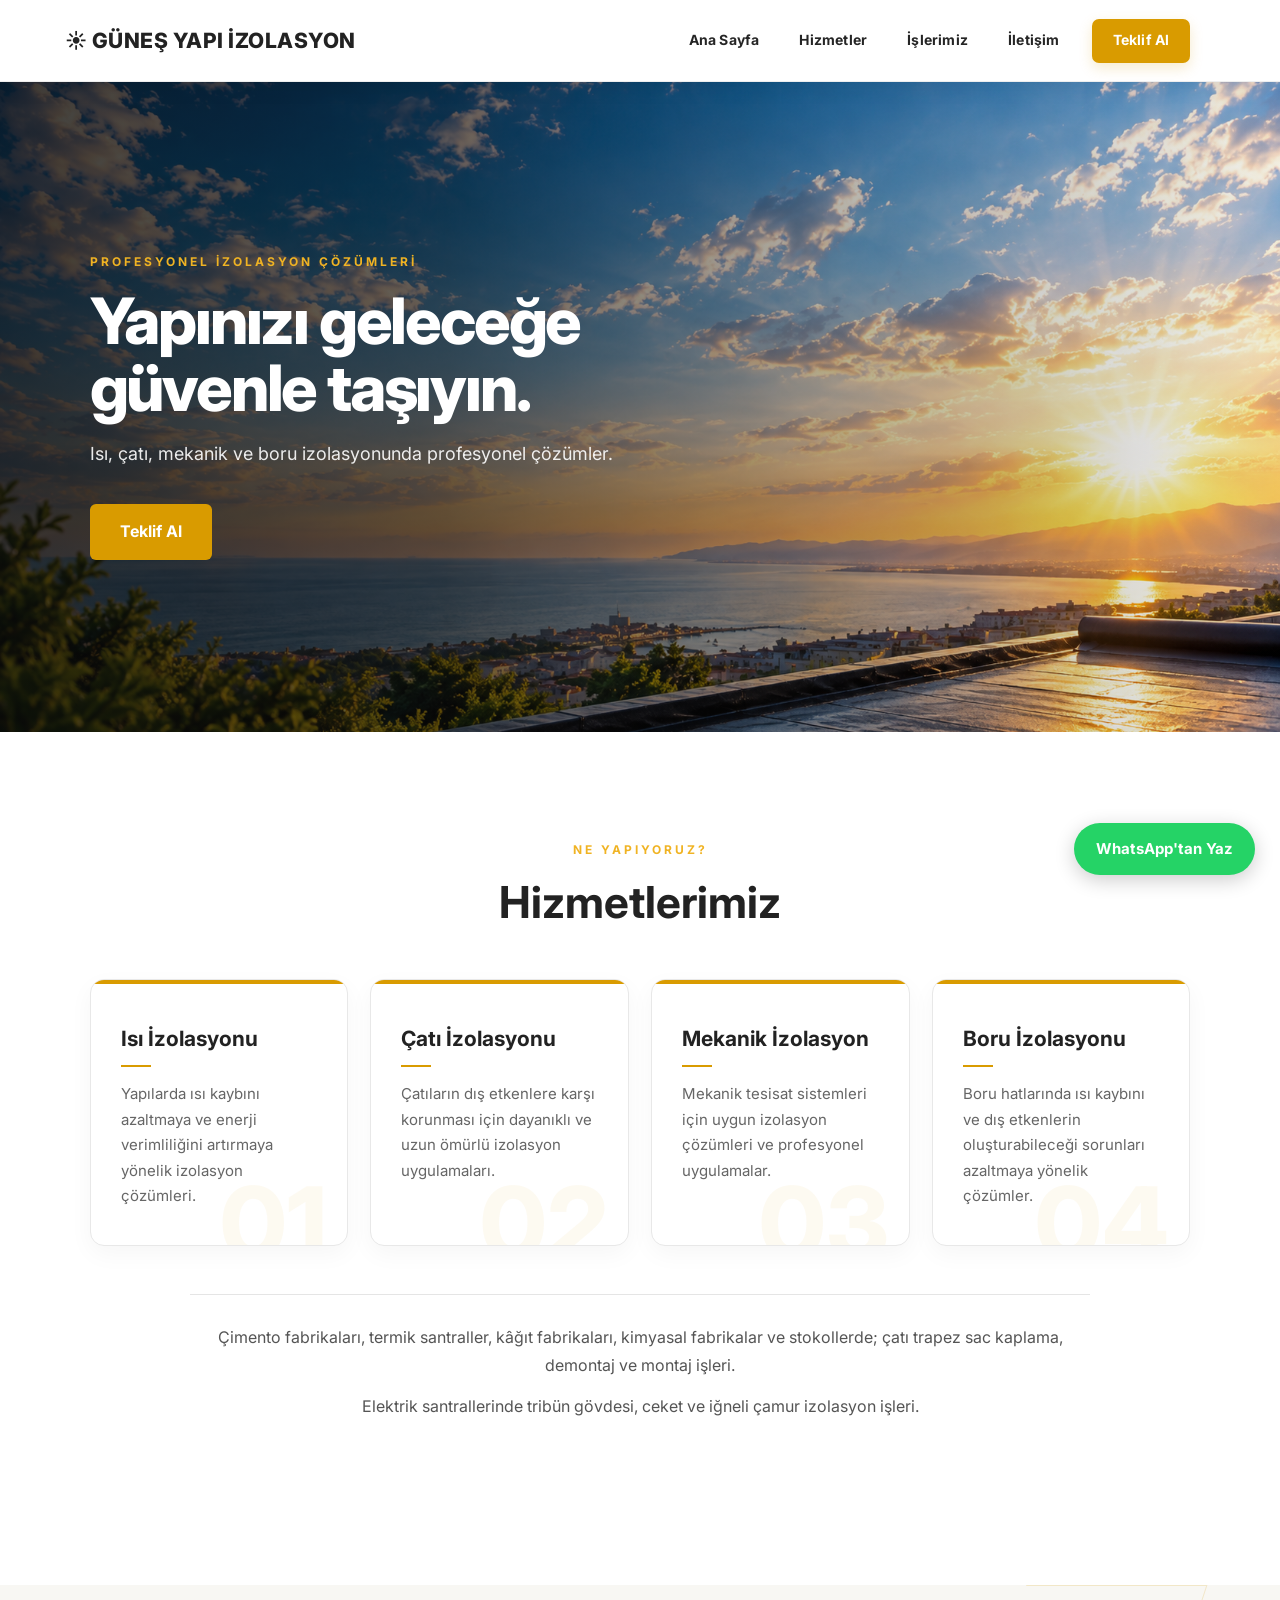
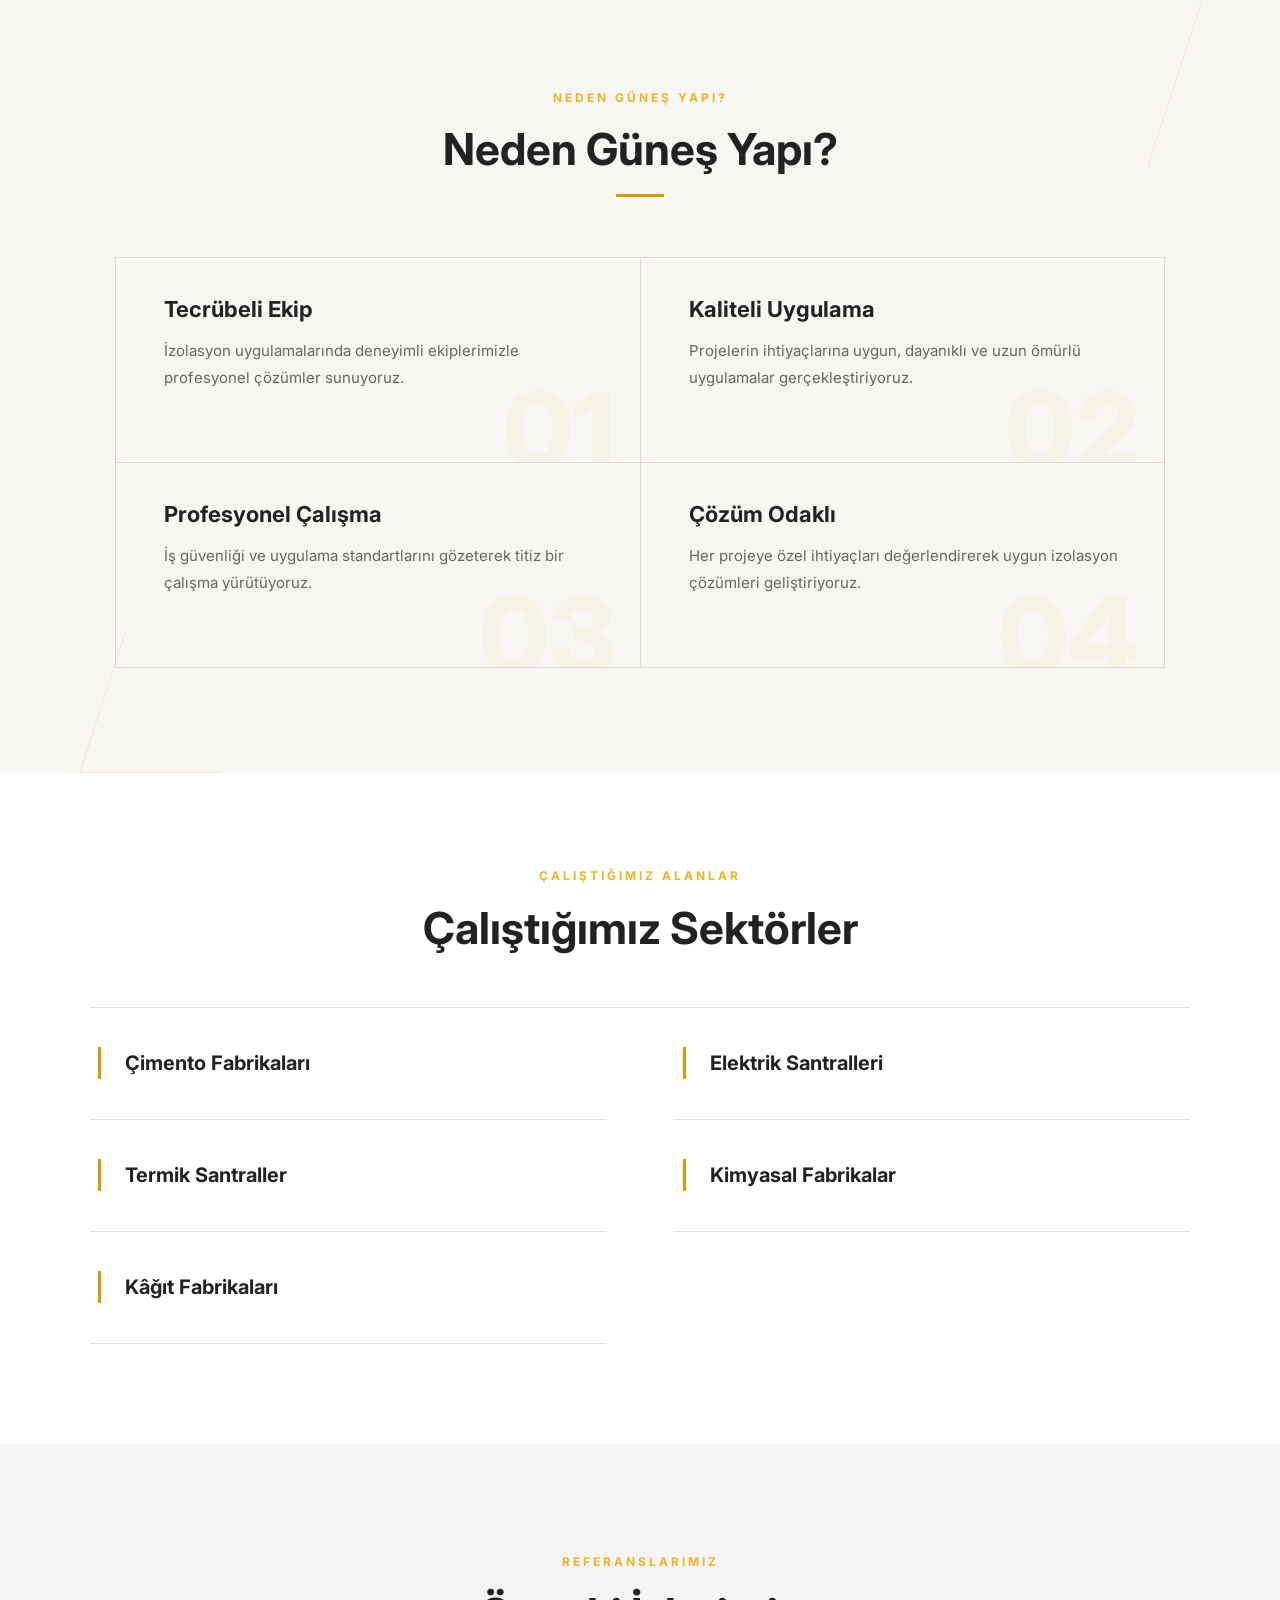
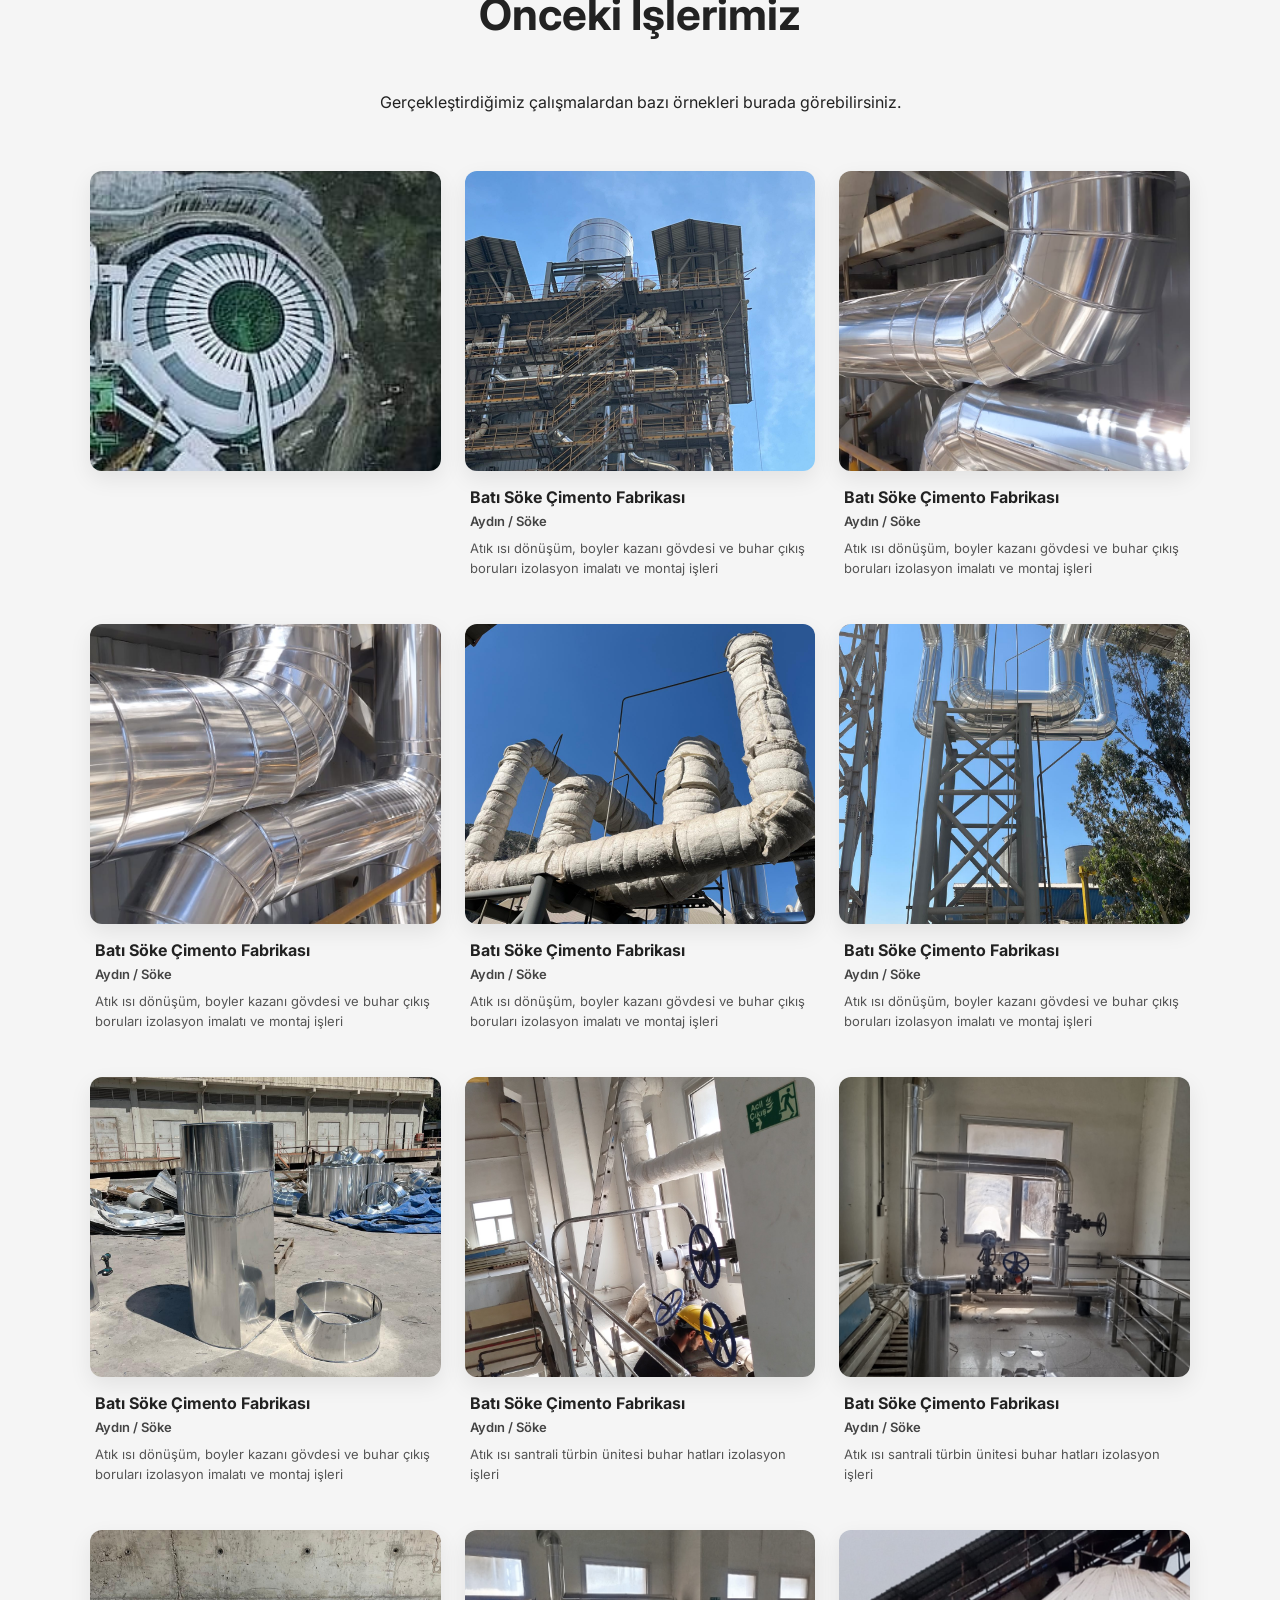
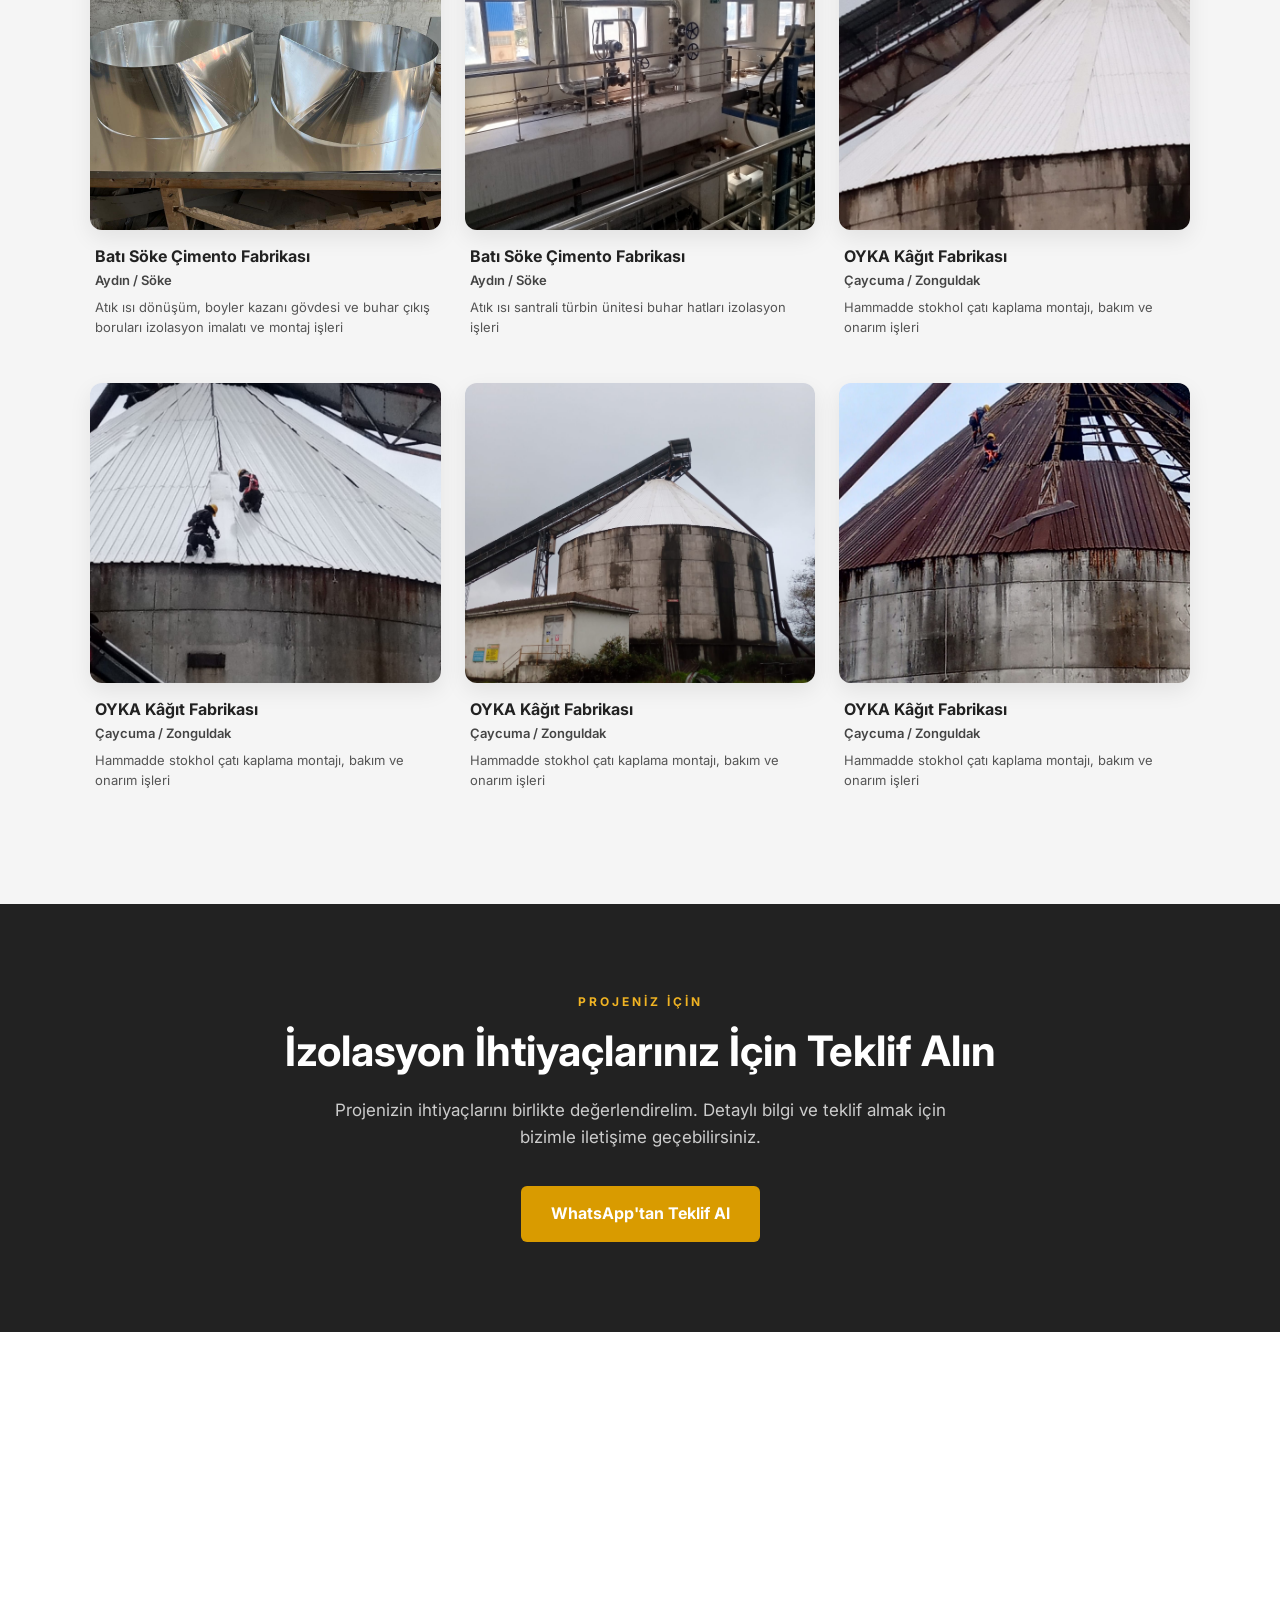
<file: index.html>
<!DOCTYPE html>

<html lang="tr">

<head>
    <meta charset="UTF-8">
    <meta name="viewport" content="width=device-width, initial-scale=1.0">

    <title>Güneş Yapı İzolasyon</title>

    <meta name="description"
        content="Güneş Yapı İzolasyon - İstanbul Esenyurt'ta ısı, çatı, mekanik ve boru izolasyonu hizmetleri.">

    <link rel="stylesheet" href="style.css">

    <script type="application/ld+json">
    {
        "@context": "https://schema.org",
        "@type": "LocalBusiness",
        "name": "Güneş Yapı İzolasyon",
        "url": "https://komutanlogar0.github.io/GunesIzolasyon/",
        "telephone": "+905539302087",
        "address": {
            "@type": "PostalAddress",
            "streetAddress": "Üçevler Mahallesi, 893. Sokak No: 29, Kat: 4, Daire: 6",
            "addressLocality": "Esenyurt",
            "addressRegion": "İstanbul",
            "addressCountry": "TR"
        },
        "openingHours": "Mo-Fr 08:00-17:00",
        "description": "Güneş Yapı İzolasyon; ısı, çatı, mekanik ve boru izolasyonu hizmetleri sunmaktadır."
    }
    </script>

</head>

<body>

<header>

    <div class="logo">
        ☀ GÜNEŞ YAPI İZOLASYON
    </div>

    <nav>
        <a href="#anasayfa">Ana Sayfa</a>
        <a href="#hizmetler">Hizmetler</a>
        <a href="#islerimiz">İşlerimiz</a>
        <a href="#iletisim">İletişim</a>

        <a href="#iletisim" class="nav-teklif">
            Teklif Al
        </a>
    </nav>

</header>


<main>

    <!-- ANA SAYFA -->

    <section id="anasayfa" class="hero">

        <div class="hero-content">

            <p class="ust-yazi">
                PROFESYONEL İZOLASYON ÇÖZÜMLERİ
            </p>

            <h1>
                Yapınızı geleceğe<br>
                güvenle taşıyın.
            </h1>

            <p class="aciklama">
                Isı, çatı, mekanik ve boru izolasyonunda
                profesyonel çözümler.
            </p>

            <a href="#iletisim" class="buton">
                Teklif Al
            </a>

        </div>

    </section>


    <!-- HİZMETLER -->

    <section id="hizmetler" class="hizmetler">

        <p class="ust-yazi">
            NE YAPIYORUZ?
        </p>

        <h2>
            Hizmetlerimiz
        </h2>

        <div class="hizmet-kartlari">

            <div class="kart">

                <h3>
                    Isı İzolasyonu
                </h3>

                <p>
                    Yapılarda ısı kaybını azaltmaya ve
                    enerji verimliliğini artırmaya yönelik
                    izolasyon çözümleri.
                </p>

            </div>


            <div class="kart">

                <h3>
                    Çatı İzolasyonu
                </h3>

                <p>
                    Çatıların dış etkenlere karşı korunması
                    için dayanıklı ve uzun ömürlü
                    izolasyon uygulamaları.
                </p>

            </div>


            <div class="kart">

                <h3>
                    Mekanik İzolasyon
                </h3>

                <p>
                    Mekanik tesisat sistemleri için
                    uygun izolasyon çözümleri ve
                    profesyonel uygulamalar.
                </p>

            </div>


            <div class="kart">

                <h3>
                    Boru İzolasyonu
                </h3>

                <p>
                    Boru hatlarında ısı kaybını ve
                    dış etkenlerin oluşturabileceği
                    sorunları azaltmaya yönelik çözümler.
                </p>

            </div>

        </div>

        <div class="hizmet-aciklama">

            <p>
                Çimento fabrikaları, termik santraller, kâğıt fabrikaları,
                kimyasal fabrikalar ve stokollerde; çatı trapez sac kaplama,
                demontaj ve montaj işleri.
            </p>

            <p>
                Elektrik santrallerinde tribün gövdesi, ceket ve
                iğneli çamur izolasyon işleri.
            </p>

        </div>

    </section>


    <!-- NEDEN GÜNEŞ YAPI -->

    <section class="neden-biz">

        <p class="ust-yazi">
            NEDEN GÜNEŞ YAPI?
        </p>

        <h2>
            Neden Güneş Yapı?
        </h2>

        <div class="neden-kartlari">

            <div class="neden-kart">

                <h3>
                    Tecrübeli Ekip
                </h3>

                <p>
                    İzolasyon uygulamalarında deneyimli
                    ekiplerimizle profesyonel çözümler sunuyoruz.
                </p>

            </div>


            <div class="neden-kart">

                <h3>
                    Kaliteli Uygulama
                </h3>

                <p>
                    Projelerin ihtiyaçlarına uygun,
                    dayanıklı ve uzun ömürlü uygulamalar gerçekleştiriyoruz.
                </p>

            </div>


            <div class="neden-kart">

                <h3>
                    Profesyonel Çalışma
                </h3>

                <p>
                    İş güvenliği ve uygulama standartlarını
                    gözeterek titiz bir çalışma yürütüyoruz.
                </p>

            </div>


            <div class="neden-kart">

                <h3>
                    Çözüm Odaklı
                </h3>

                <p>
                    Her projeye özel ihtiyaçları değerlendirerek
                    uygun izolasyon çözümleri geliştiriyoruz.
                </p>

            </div>

        </div>

    </section>


    <!-- ÇALIŞTIĞIMIZ ALANLAR -->

    <section class="alanlar">

        <p class="ust-yazi">
            ÇALIŞTIĞIMIZ ALANLAR
        </p>

        <h2>
            Çalıştığımız Sektörler
        </h2>

        <div class="alan-listesi">

            <div class="alan">
                <h3>Çimento Fabrikaları</h3>
            </div>

            <div class="alan">
                <h3>Elektrik Santralleri</h3>
            </div>

            <div class="alan">
                <h3>Termik Santraller</h3>
            </div>

            <div class="alan">
                <h3>Kimyasal Fabrikalar</h3>
            </div>

            <div class="alan">
                <h3>Kâğıt Fabrikaları</h3>
            </div>

        </div>

    </section>


    <!-- İŞLERİMİZ -->

    <section id="islerimiz" class="islerimiz">

        <p class="ust-yazi">
            REFERANSLARIMIZ
        </p>

        <h2>
            Önceki İşlerimiz
        </h2>

        <p>
            Gerçekleştirdiğimiz çalışmalardan
            bazı örnekleri burada görebilirsiniz.
        </p>


        <div class="galeri">

            <!-- Foto 1 -->

            <div class="proje">

                <img src="images/foto1.jpeg"
                     alt="Güneş Yapı İzolasyon uygulaması">

            </div>


            <!-- Foto 2 -->

            <div class="proje">

                <img src="images/foto2.jpeg"
                     alt="Batı Söke Çimento Fabrikası">

                <div class="proje-bilgi">

                    <strong>
                        Batı Söke Çimento Fabrikası
                    </strong>

                    <span>
                        Aydın / Söke
                    </span>

                    <p>
                        Atık ısı dönüşüm, boyler kazanı gövdesi ve
                        buhar çıkış boruları izolasyon imalatı ve
                        montaj işleri
                    </p>

                </div>

            </div>


            <!-- Foto 3 -->

            <div class="proje">

                <img src="images/foto3.jpeg"
                     alt="Batı Söke Çimento Fabrikası">

                <div class="proje-bilgi">

                    <strong>
                        Batı Söke Çimento Fabrikası
                    </strong>

                    <span>
                        Aydın / Söke
                    </span>

                    <p>
                        Atık ısı dönüşüm, boyler kazanı gövdesi ve
                        buhar çıkış boruları izolasyon imalatı ve
                        montaj işleri
                    </p>

                </div>

            </div>


            <!-- Foto 4 -->

            <div class="proje">

                <img src="images/foto4.jpeg"
                     alt="Batı Söke Çimento Fabrikası">

                <div class="proje-bilgi">

                    <strong>
                        Batı Söke Çimento Fabrikası
                    </strong>

                    <span>
                        Aydın / Söke
                    </span>

                    <p>
                        Atık ısı dönüşüm, boyler kazanı gövdesi ve
                        buhar çıkış boruları izolasyon imalatı ve
                        montaj işleri
                    </p>

                </div>

            </div>


            <!-- Foto 5 -->

            <div class="proje">

                <img src="images/foto5.jpeg"
                     alt="Batı Söke Çimento Fabrikası">

                <div class="proje-bilgi">

                    <strong>
                        Batı Söke Çimento Fabrikası
                    </strong>

                    <span>
                        Aydın / Söke
                    </span>

                    <p>
                        Atık ısı dönüşüm, boyler kazanı gövdesi ve
                        buhar çıkış boruları izolasyon imalatı ve
                        montaj işleri
                    </p>

                </div>

            </div>


            <!-- Foto 6 -->

            <div class="proje">

                <img src="images/foto6.jpeg"
                     alt="Batı Söke Çimento Fabrikası">

                <div class="proje-bilgi">

                    <strong>
                        Batı Söke Çimento Fabrikası
                    </strong>

                    <span>
                        Aydın / Söke
                    </span>

                    <p>
                        Atık ısı dönüşüm, boyler kazanı gövdesi ve
                        buhar çıkış boruları izolasyon imalatı ve
                        montaj işleri
                    </p>

                </div>

            </div>


            <!-- Foto 7 -->

            <div class="proje">

                <img src="images/foto7.jpeg"
                     alt="Batı Söke Çimento Fabrikası">

                <div class="proje-bilgi">

                    <strong>
                        Batı Söke Çimento Fabrikası
                    </strong>

                    <span>
                        Aydın / Söke
                    </span>

                    <p>
                        Atık ısı dönüşüm, boyler kazanı gövdesi ve
                        buhar çıkış boruları izolasyon imalatı ve
                        montaj işleri
                    </p>

                </div>

            </div>


            <!-- Foto 8 -->

            <div class="proje">

                <img src="images/foto8.jpeg"
                     alt="Batı Söke Çimento Fabrikası">

                <div class="proje-bilgi">

                    <strong>
                        Batı Söke Çimento Fabrikası
                    </strong>

                    <span>
                        Aydın / Söke
                    </span>

                    <p>
                        Atık ısı santrali türbin ünitesi buhar
                        hatları izolasyon işleri
                    </p>

                </div>

            </div>


            <!-- Foto 9 -->

            <div class="proje">

                <img src="images/foto9.jpeg"
                     alt="Batı Söke Çimento Fabrikası">

                <div class="proje-bilgi">

                    <strong>
                        Batı Söke Çimento Fabrikası
                    </strong>

                    <span>
                        Aydın / Söke
                    </span>

                    <p>
                        Atık ısı santrali türbin ünitesi buhar
                        hatları izolasyon işleri
                    </p>

                </div>

            </div>


            <!-- Foto 10 -->

            <div class="proje">

                <img src="images/foto10.jpeg"
                     alt="Batı Söke Çimento Fabrikası">

                <div class="proje-bilgi">

                    <strong>
                        Batı Söke Çimento Fabrikası
                    </strong>

                    <span>
                        Aydın / Söke
                    </span>

                    <p>
                        Atık ısı dönüşüm, boyler kazanı gövdesi ve
                        buhar çıkış boruları izolasyon imalatı ve
                        montaj işleri
                    </p>

                </div>

            </div>


            <!-- Foto 11 -->

            <div class="proje">

                <img src="images/foto11.jpeg"
                     alt="Batı Söke Çimento Fabrikası">

                <div class="proje-bilgi">

                    <strong>
                        Batı Söke Çimento Fabrikası
                    </strong>

                    <span>
                        Aydın / Söke
                    </span>

                    <p>
                        Atık ısı santrali türbin ünitesi buhar
                        hatları izolasyon işleri
                    </p>

                </div>

            </div>


            <!-- Foto 12 -->

            <div class="proje">

                <img src="images/foto12.jpeg"
                     alt="OYKA Kâğıt Fabrikası">

                <div class="proje-bilgi">

                    <strong>
                        OYKA Kâğıt Fabrikası
                    </strong>

                    <span>
                        Çaycuma / Zonguldak
                    </span>

                    <p>
                        Hammadde stokhol çatı kaplama montajı,
                        bakım ve onarım işleri
                    </p>

                </div>

            </div>


            <!-- Foto 13 -->

            <div class="proje">

                <img src="images/foto13.jpeg"
                     alt="OYKA Kâğıt Fabrikası">

                <div class="proje-bilgi">

                    <strong>
                        OYKA Kâğıt Fabrikası
                    </strong>

                    <span>
                        Çaycuma / Zonguldak
                    </span>

                    <p>
                        Hammadde stokhol çatı kaplama montajı,
                        bakım ve onarım işleri
                    </p>

                </div>

            </div>


            <!-- Foto 14 -->

            <div class="proje">

                <img src="images/foto14.jpeg"
                     alt="OYKA Kâğıt Fabrikası">

                <div class="proje-bilgi">

                    <strong>
                        OYKA Kâğıt Fabrikası
                    </strong>

                    <span>
                        Çaycuma / Zonguldak
                    </span>

                    <p>
                        Hammadde stokhol çatı kaplama montajı,
                        bakım ve onarım işleri
                    </p>

                </div>

            </div>


            <!-- Foto 15 -->

            <div class="proje">

                <img src="images/foto15.jpeg"
                     alt="OYKA Kâğıt Fabrikası">

                <div class="proje-bilgi">

                    <strong>
                        OYKA Kâğıt Fabrikası
                    </strong>

                    <span>
                        Çaycuma / Zonguldak
                    </span>

                    <p>
                        Hammadde stokhol çatı kaplama montajı,
                        bakım ve onarım işleri
                    </p>

                </div>

            </div>

        </div>

    </section>


    <!-- TEKLİF -->

    <section class="teklif">

        <p class="ust-yazi">
            PROJENİZ İÇİN
        </p>

        <h2>
            İzolasyon İhtiyaçlarınız İçin Teklif Alın
        </h2>

        <p>
            Projenizin ihtiyaçlarını birlikte değerlendirelim.
            Detaylı bilgi ve teklif almak için bizimle iletişime geçebilirsiniz.
        </p>

        <a href="https://wa.me/905539302087"
           target="_blank"
           class="buton">
            WhatsApp'tan Teklif Al
        </a>

    </section>


    <!-- İLETİŞİM -->

    <section id="iletisim" class="iletisim">

        <p class="ust-yazi">
            BİZE ULAŞIN
        </p>

        <h2>
            İletişim
        </h2>

        <p>
            İzolasyon hizmetleri hakkında bilgi almak
            veya teklif talep etmek için bizimle
            iletişime geçebilirsiniz.
        </p>

        <div class="iletisim-bilgileri">

            <p>

                <strong>📍 Adres</strong><br>

                Üçevler Mahallesi, 893. Sokak No: 29,
                Kat: 4, Daire: 6<br>

                Esenyurt / İstanbul

            </p>


            <p>

                <strong>📞 Telefon</strong><br>

                <a href="tel:+905539302087">
                    0553 930 20 87
                </a>

            </p>


            <p>

                <strong>💬 WhatsApp</strong><br>

                <a href="https://wa.me/905539302087"
                   target="_blank">

                    WhatsApp'tan iletişime geç

                </a>

            </p>


            <p>

                <strong>🕐 Çalışma Saatleri</strong><br>

                08:00 – 17:00

            </p>

        </div>


        <a href="https://wa.me/905539302087"
           target="_blank"
           class="buton">

            WhatsApp'tan Teklif Al

        </a>

    </section>

</main>


<!-- FOTOĞRAF MODALI -->

<div id="foto-modal" class="foto-modal">

    <span class="foto-kapat">&times;</span>

    <img id="buyuk-foto" alt="Büyük fotoğraf">

</div>


<!-- FOTOĞRAF MODAL JAVASCRIPT -->

<script>

    const galeriResimleri = document.querySelectorAll(".galeri img");
    const fotoModal = document.getElementById("foto-modal");
    const buyukFoto = document.getElementById("buyuk-foto");
    const fotoKapat = document.querySelector(".foto-kapat");


    galeriResimleri.forEach(function(resim) {

        resim.onclick = function() {

            buyukFoto.src = resim.src;

            fotoModal.style.display = "flex";

        };

    });


    fotoKapat.onclick = function() {

        fotoModal.style.display = "none";

    };


    fotoModal.onclick = function(e) {

        if (e.target === fotoModal) {

            fotoModal.style.display = "none";

        }

    };

</script>


<!-- SAYFA ANİMASYONLARI -->

<script>

    const animasyonElementleri = document.querySelectorAll(
        ".hizmetler, .neden-biz, .alanlar, .teklif, .iletisim"
    );


    const gozlemci = new IntersectionObserver(function(girisler) {

        girisler.forEach(function(giris) {

            if (giris.isIntersecting) {

                giris.target.classList.add("gorunur");

            }

        });

    }, {

        threshold: 0.15

    });


    animasyonElementleri.forEach(function(element) {

        element.classList.add("animasyon");

        gozlemci.observe(element);

    });

</script>


<!-- SABİT WHATSAPP BUTONU -->

<a href="https://wa.me/905539302087"
   target="_blank"
   class="whatsapp-sabit">

    WhatsApp'tan Yaz

</a>


</body>

</html>
</file>
<file: style.css>
@import url('https://fonts.googleapis.com/css2?family=Inter:wght@400;500;600;700;800&display=swap');

* {
    margin: 0;
    padding: 0;
    box-sizing: border-box;
}

html {
    scroll-behavior: smooth;
}

body {
    font-family: 'Inter', Arial, sans-serif;
    color: #222;
    background: #ffffff;
    line-height: 1.6;
}


/* =========================
   HEADER / NAVBAR
========================= */

header {
    height: 82px;
    position: sticky;
    top: 0;
    z-index: 1000;
    padding: 0 7%;
    display: flex;
    align-items: center;
    justify-content: space-between;
    background: rgba(255, 255, 255, 0.98);
    border-bottom: 1px solid #eeeeee;
    box-shadow: 0 5px 22px rgba(0, 0, 0, 0.055);
}

.logo {
    font-size: 21px;
    font-weight: 800;
    letter-spacing: 0.5px;
    margin-left: -25px;
}

.logo img {
    width: 150px;
    height: auto;
    display: block;
}

nav {
    display: flex;
    align-items: center;
    gap: 8px;
    height: 100%;
}

nav a {
    position: relative;
    display: flex;
    align-items: center;
    height: 100%;
    padding: 0 16px;
    text-decoration: none;
    color: #252525;
    font-size: 14px;
    font-weight: 700;
    letter-spacing: 0.2px;
    transition:
        color 0.3s ease,
        background 0.3s ease;
}

nav a::before {
    content: "";
    position: absolute;
    left: 50%;
    bottom: 0;
    width: 0;
    height: 3px;
    background: #d99b00;
    transform: translateX(-50%);
    transition: width 0.3s ease;
}

nav a::after {
    content: "";
    position: absolute;
    left: 50%;
    top: 50%;
    width: 0;
    height: 0;
    background: rgba(217, 155, 0, 0.06);
    border-radius: 8px;
    transform: translate(-50%, -50%);
    transition:
        width 0.3s ease,
        height 0.3s ease;
    z-index: -1;
}

nav a:hover {
    color: #b47e00;
}

nav a:hover::before {
    width: 70%;
}

nav a:hover::after {
    width: 100%;
    height: 46px;
}


/* TEKLİF AL BUTONU */

nav a.nav-teklif {
    height: 44px;
    padding: 0 21px;
    margin-left: 8px;
    color: #ffffff;
    background: #d99b00;
    border-radius: 7px;
    box-shadow: 0 5px 14px rgba(217, 155, 0, 0.20);
    transition:
        background 0.3s ease,
        transform 0.3s ease,
        box-shadow 0.3s ease;
}

nav a.nav-teklif::before,
nav a.nav-teklif::after {
    display: none;
}

nav a.nav-teklif:hover {
    color: #ffffff;
    background: #b98100;
    transform: translateY(-2px);
    box-shadow: 0 8px 18px rgba(217, 155, 0, 0.28);
}


/* =========================
   ANA SAYFA
========================= */

.hero {
    min-height: 650px;
    display: flex;
    align-items: center;
    padding: 90px 7%;
    position: relative;
    background-image:
        linear-gradient(
            90deg,
            rgba(10, 10, 10, 0.78) 0%,
            rgba(10, 10, 10, 0.62) 35%,
            rgba(10, 10, 10, 0.30) 65%,
            rgba(10, 10, 10, 0.05) 100%
        ),
        url("images/arka-plan.png.png");
    background-size: cover;
    background-position: center;
    background-repeat: no-repeat;
}

.hero-content {
    max-width: 760px;
    position: relative;
    z-index: 2;
}

.ust-yazi {
    color: #f0b323;
    font-size: 12px;
    font-weight: 700;
    letter-spacing: 3px;
    line-height: 1.4;
    margin-bottom: 17px;
    text-transform: uppercase;
}

.hero h1 {
    color: #ffffff;
    font-size: 64px;
    font-weight: 800;
    line-height: 1.04;
    letter-spacing: -2.2px;
    max-width: 720px;
    margin-bottom: 18px;
}

.aciklama {
    color: rgba(255, 255, 255, 0.90);
    font-size: 18px;
    font-weight: 400;
    line-height: 1.7;
    max-width: 580px;
    margin-bottom: 34px;
}

.buton {
    display: inline-block;
    padding: 15px 30px;
    background: #d99b00;
    color: #ffffff;
    text-decoration: none;
    font-weight: 700;
    border-radius: 6px;
    transition: 0.3s;
}

.buton:hover {
    background: #b98100;
    transform: translateY(-2px);
}


/* =========================
   HİZMETLER
========================= */

.hizmetler {
    padding: 110px 7%;
    text-align: center;
    background: #ffffff;
}

.hizmetler h2,
.islerimiz h2,
.iletisim h2 {
    font-size: 44px;
    line-height: 1.2;
    margin-bottom: 50px;
}

.hizmet-kartlari {
    display: grid;
    grid-template-columns: repeat(4, 1fr);
    gap: 22px;
    max-width: 1200px;
    margin: auto;
}

.kart {
    position: relative;
    padding: 42px 30px 36px;
    background: #ffffff;
    border: 1px solid #e8e8e8;
    border-radius: 14px;
    text-align: left;
    box-shadow: 0 8px 25px rgba(0, 0, 0, 0.04);
    transition:
        transform 0.3s ease,
        box-shadow 0.3s ease,
        border-color 0.3s ease,
        background 0.3s ease;
    overflow: hidden;
}

.kart::before {
    content: "";
    position: absolute;
    top: 0;
    left: 0;
    width: 100%;
    height: 4px;
    background: #d99b00;
}

.kart::after {
    content: "";
    position: absolute;
    right: 20px;
    bottom: -28px;
    font-size: 100px;
    font-weight: 800;
    line-height: 1;
    color: rgba(217, 155, 0, 0.055);
    pointer-events: none;
}

.kart:nth-child(1)::after {
    content: "01";
}

.kart:nth-child(2)::after {
    content: "02";
}

.kart:nth-child(3)::after {
    content: "03";
}

.kart:nth-child(4)::after {
    content: "04";
}

.kart:hover {
    transform: translateY(-7px);
    border-color: #dddddd;
    background: #fffdfa;
    box-shadow: 0 16px 35px rgba(0, 0, 0, 0.09);
}

.kart h3 {
    position: relative;
    z-index: 2;
    font-size: 21px;
    font-weight: 700;
    margin-bottom: 14px;
    color: #222;
}

.kart h3::after {
    content: "";
    display: block;
    width: 30px;
    height: 2px;
    margin-top: 10px;
    background: #d99b00;
    transition: width 0.3s ease;
}

.kart:hover h3::after {
    width: 48px;
}

.kart p {
    position: relative;
    z-index: 2;
    color: #666;
    font-size: 15px;
    line-height: 1.7;
}

.hizmet-aciklama {
    max-width: 900px;
    margin: 48px auto 55px;
    padding-top: 28px;
    border-top: 1px solid #e5e5e5;
    text-align: center;
}

.hizmet-aciklama p {
    color: #555;
    font-size: 16px;
    line-height: 1.75;
    margin-bottom: 13px;
}

.hizmet-aciklama p:last-child {
    margin-bottom: 0;
}


/* =========================
   İŞLERİMİZ
========================= */

.islerimiz {
    padding: 110px 7%;
    text-align: center;
    background: #f5f5f5;
}

.islerimiz > p:last-child {
    color: #666;
}

.galeri {
    max-width: 1200px;
    margin: 55px auto 0;
    display: grid;
    grid-template-columns: repeat(3, 1fr);
    gap: 42px 24px;
}

.proje {
    min-width: 0;
    text-align: center;
}

.galeri img {
    width: 100%;
    height: 300px;
    object-fit: cover;
    border-radius: 12px;
    display: block;
    transition:
        transform 0.35s ease,
        box-shadow 0.35s ease;
    cursor: pointer;
    box-shadow: 0 8px 22px rgba(0, 0, 0, 0.08);
}

.galeri img:hover {
    transform: scale(1.025);
    box-shadow: 0 14px 30px rgba(0, 0, 0, 0.14);
}

.proje-bilgi {
    width: 100%;
    max-width: 380px;
    margin: 0 auto;
    padding: 16px 5px 4px;
    text-align: left;
}

.proje-bilgi strong {
    display: block;
    color: #222;
    font-size: 16px;
    font-weight: 700;
    line-height: 1.35;
    margin-bottom: 3px;
}

.proje-bilgi span {
    display: block;
    color: #444;
    font-size: 13px;
    font-weight: 600;
    line-height: 1.4;
    margin-bottom: 8px;
}

.proje-bilgi p {
    display: block;
    max-width: 380px;
    margin: 0;
    color: #555;
    font-size: 13px;
    font-weight: 400;
    line-height: 1.55;
}


/* =========================
   İLETİŞİM
========================= */

.iletisim {
    position: relative;
    padding: 110px 7%;
    text-align: center;
    background: #ffffff;
    overflow: hidden;
}

.iletisim::before {
    content: "";
    position: absolute;
    top: 0;
    right: 7%;
    width: 150px;
    height: 150px;
    border-right: 1px solid rgba(217, 155, 0, 0.15);
    border-top: 1px solid rgba(217, 155, 0, 0.15);
    transform: skew(-18deg);
    pointer-events: none;
}

.iletisim::after {
    content: "";
    position: absolute;
    bottom: 0;
    left: 7%;
    width: 110px;
    height: 110px;
    border-left: 1px solid rgba(217, 155, 0, 0.12);
    border-bottom: 1px solid rgba(217, 155, 0, 0.12);
    transform: skew(-18deg);
    pointer-events: none;
}

.iletisim > .ust-yazi,
.iletisim > h2,
.iletisim > p,
.iletisim-bilgileri,
.iletisim > .buton {
    position: relative;
    z-index: 2;
}

.iletisim h2 {
    margin-bottom: 22px;
}

.iletisim h2::after {
    content: "";
    display: block;
    width: 48px;
    height: 3px;
    margin: 18px auto 0;
    background: #d99b00;
}

.iletisim > p {
    max-width: 650px;
    margin: 0 auto 42px;
    color: #666;
    font-size: 16px;
    line-height: 1.75;
}

.iletisim-bilgileri {
    max-width: 900px;
    margin: 0 auto 38px;
    display: grid;
    grid-template-columns: repeat(2, 1fr);
    gap: 18px;
}

.iletisim-bilgileri p {
    position: relative;
    margin: 0;
    padding: 27px 30px;
    background: #faf9f6;
    border: 1px solid #e8e5de;
    border-radius: 10px;
    color: #555;
    text-align: left;
    overflow: hidden;
    transition:
        transform 0.3s ease,
        box-shadow 0.3s ease,
        border-color 0.3s ease,
        background 0.3s ease;
}

.iletisim-bilgileri p::before {
    content: "";
    position: absolute;
    left: 0;
    top: 0;
    width: 3px;
    height: 100%;
    background: #d99b00;
    transform: scaleY(0);
    transform-origin: top;
    transition: transform 0.3s ease;
}

.iletisim-bilgileri p:hover {
    transform: translateY(-4px);
    background: #ffffff;
    border-color: #dedbd3;
    box-shadow: 0 12px 28px rgba(0, 0, 0, 0.07);
}

.iletisim-bilgileri p:hover::before {
    transform: scaleY(1);
}

.iletisim-bilgileri strong {
    display: block;
    color: #222;
    font-size: 15px;
    font-weight: 700;
    margin-bottom: 7px;
}

.iletisim-bilgileri a {
    color: #c58d00;
    text-decoration: none;
    font-weight: 600;
    transition: color 0.3s ease;
}

.iletisim-bilgileri a:hover {
    color: #a87500;
}

.iletisim > .buton {
    margin-top: 4px;
}


/* =========================
   NEDEN GÜNEŞ YAPI
========================= */

.neden-biz {
    position: relative;
    padding: 105px 7%;
    text-align: center;
    background: #f8f7f3;
    overflow: hidden;
}

.neden-biz::before {
    content: "";
    position: absolute;
    top: 0;
    right: 8%;
    width: 180px;
    height: 180px;
    border-right: 1px solid rgba(217, 155, 0, 0.18);
    border-top: 1px solid rgba(217, 155, 0, 0.18);
    transform: skew(-18deg);
}

.neden-biz::after {
    content: "";
    position: absolute;
    bottom: 0;
    left: 8%;
    width: 140px;
    height: 140px;
    border-left: 1px solid rgba(217, 155, 0, 0.16);
    border-bottom: 1px solid rgba(217, 155, 0, 0.16);
    transform: skew(-18deg);
}

.neden-biz > .ust-yazi,
.neden-biz > h2,
.neden-kartlari {
    position: relative;
    z-index: 2;
}

.neden-biz h2 {
    font-size: 44px;
    line-height: 1.2;
    margin-bottom: 60px;
}

.neden-biz h2::after {
    content: "";
    display: block;
    width: 48px;
    height: 3px;
    margin: 18px auto 0;
    background: #d99b00;
}

.neden-kartlari {
    max-width: 1050px;
    margin: auto;
    display: grid;
    grid-template-columns: repeat(2, 1fr);
    text-align: left;
    border-top: 1px solid #dcd8ce;
    border-left: 1px solid #dcd8ce;
}

.neden-kart {
    position: relative;
    min-height: 205px;
    padding: 34px 38px 34px 48px;
    background: transparent;
    border-right: 1px solid #dcd8ce;
    border-bottom: 1px solid #dcd8ce;
    overflow: hidden;
    transition:
        background 0.3s ease,
        padding-left 0.3s ease;
}

.neden-kart::before {
    content: "";
    position: absolute;
    left: 0;
    top: 0;
    width: 3px;
    height: 100%;
    background: #d99b00;
    transform: scaleY(0);
    transform-origin: top;
    transition: transform 0.3s ease;
}

.neden-kart::after {
    content: "";
    position: absolute;
    right: 25px;
    bottom: -20px;
    font-size: 105px;
    font-weight: 800;
    line-height: 1;
    color: rgba(217, 155, 0, 0.055);
}

.neden-kart:nth-child(1)::after {
    content: "01";
}

.neden-kart:nth-child(2)::after {
    content: "02";
}

.neden-kart:nth-child(3)::after {
    content: "03";
}

.neden-kart:nth-child(4)::after {
    content: "04";
}

.neden-kart:hover {
    background: rgba(255, 255, 255, 0.62);
    padding-left: 55px;
}

.neden-kart:hover::before {
    transform: scaleY(1);
}

.neden-kart h3 {
    position: relative;
    z-index: 2;
    font-size: 22px;
    font-weight: 700;
    margin-bottom: 11px;
    color: #222;
}

.neden-kart p {
    position: relative;
    z-index: 2;
    max-width: 430px;
    font-size: 15px;
    color: #666;
    line-height: 1.75;
}


/* =========================
   ÇALIŞTIĞIMIZ ALANLAR
========================= */

.alanlar {
    position: relative;
    padding: 95px 7% 100px;
    text-align: center;
    background: #ffffff;
}

.alanlar h2 {
    font-size: 44px;
    line-height: 1.2;
    margin-bottom: 52px;
}

.alan-listesi {
    max-width: 1100px;
    margin: auto;
    display: grid;
    grid-template-columns: repeat(2, 1fr);
    column-gap: 70px;
    row-gap: 0;
    text-align: left;
    border-top: 1px solid #dedede;
}

.alan {
    position: relative;
    min-height: 112px;
    display: flex;
    align-items: center;
    gap: 24px;
    padding: 25px 8px;
    border-bottom: 1px solid #dedede;
    transition:
        background 0.3s ease,
        padding-left 0.3s ease;
}

.alan:nth-child(5) {
    grid-column: 1 / -1;
    width: calc(50% - 35px);
}

.alan::before {
    content: "";
    flex: 0 0 3px;
    width: 3px;
    height: 32px;
    background: #d99b00;
    transition: height 0.3s ease;
}

.alan h3 {
    font-size: 20px;
    color: #222;
    font-weight: 700;
    line-height: 1.3;
}

.alan:hover {
    background: #fffaf0;
    padding-left: 18px;
}

.alan:hover::before {
    height: 48px;
}


/* =========================
   WHATSAPP
========================= */

.whatsapp-sabit {
    position: fixed;
    right: 25px;
    bottom: 25px;
    padding: 14px 22px;
    background: #25D366;
    color: #ffffff;
    text-decoration: none;
    font-size: 15px;
    font-weight: 700;
    border-radius: 30px;
    box-shadow: 0 5px 20px rgba(0, 0, 0, 0.2);
    z-index: 9999;
    transition: 0.3s;
}

.whatsapp-sabit:hover {
    transform: translateY(-3px);
    box-shadow: 0 8px 25px rgba(0, 0, 0, 0.25);
}


/* =========================
   TEKLİF
========================= */

.teklif {
    padding: 90px 7%;
    text-align: center;
    background: #222;
    color: #ffffff;
}

.teklif .ust-yazi {
    margin-bottom: 15px;
}

.teklif h2 {
    max-width: 800px;
    margin: 0 auto 20px;
    font-size: 42px;
    line-height: 1.2;
}

.teklif > p:not(.ust-yazi) {
    max-width: 650px;
    margin: 0 auto 30px;
    color: #cccccc;
    font-size: 17px;
}

.teklif .buton {
    margin-top: 5px;
}


/* =========================
   FOOTER
========================= */

footer {
    padding: 30px;
    text-align: center;
    background: #222;
    color: #ffffff;
}

footer p {
    font-size: 14px;
}


/* =========================
   FOTOĞRAF BÜYÜTME
========================= */

.foto-modal {
    display: none;
    position: fixed;
    top: 0;
    left: 0;
    width: 100vw;
    height: 100vh;
    background: rgba(0, 0, 0, 0.9);
    z-index: 99999;
    align-items: center;
    justify-content: center;
    padding: 20px;
}

.foto-modal .buyuk-foto {
    max-width: 55vw;
    max-height: 55vh;
    width: auto;
    height: auto;
    object-fit: contain;
    border-radius: 8px;
}

.foto-modal img#buyuk-foto {
    width: auto !important;
    height: auto !important;
    max-width: 75vw !important;
    max-height: 75vh !important;
    object-fit: contain !important;
}

.foto-kapat {
    position: absolute;
    top: 20px;
    right: 35px;
    color: #ffffff;
    font-size: 45px;
    font-weight: 300;
    cursor: pointer;
    z-index: 100000;
}


/* =========================
   ANİMASYON
========================= */

.animasyon {
    opacity: 0;
    transform: translateY(30px);
    transition: opacity 0.7s ease, transform 0.7s ease;
}

.animasyon.gorunur {
    opacity: 1;
    transform: translateY(0);
}


/* =========================
   TABLET
========================= */

@media (max-width: 1000px) {

    .hizmet-kartlari {
        grid-template-columns: repeat(2, 1fr);
    }

    .hero h1 {
        font-size: 54px;
    }

    .alan-listesi {
        column-gap: 35px;
    }

    .alan:nth-child(5) {
        width: calc(50% - 17.5px);
    }
}


/* =========================
   MOBİL
========================= */

@media (max-width: 768px) {

    header {
        height: auto;
        min-height: 70px;
        padding: 18px 5%;
        flex-direction: column;
        gap: 15px;
    }

    .logo {
        font-size: 19px;
        margin-left: 0;
        text-align: center;
    }

    .logo img {
        width: 140px;
    }

    nav {
        gap: 5px;
        flex-wrap: wrap;
        justify-content: center;
        height: auto;
    }

    nav a {
        height: auto;
        padding: 7px 10px;
        font-size: 13px;
        border-radius: 6px;
    }

    nav a::before {
        display: none;
    }

    nav a::after {
        top: 50%;
        left: 50%;
        width: 0;
        height: 0;
        border-radius: 6px;
    }

    nav a:hover::after {
        width: 100%;
        height: 34px;
    }

    nav a.nav-teklif {
        height: 36px;
        padding: 0 14px;
        margin-left: 3px;
        border-radius: 6px;
    }

    nav a.nav-teklif:hover {
        transform: translateY(-1px);
    }

    .hero {
        padding: 80px 5%;
        min-height: 550px;
        background-image:
            linear-gradient(
                90deg,
                rgba(10, 10, 10, 0.80) 0%,
                rgba(10, 10, 10, 0.55) 70%,
                rgba(10, 10, 10, 0.20) 100%
            ),
            url("images/arka-plan.png.png");
        background-position: center;
    }

    .hero h1 {
        font-size: 42px;
        line-height: 1.08;
        letter-spacing: -1px;
        margin-bottom: 16px;
    }

    .ust-yazi {
        font-size: 11px;
        letter-spacing: 2.5px;
        margin-bottom: 14px;
    }

    .aciklama {
        font-size: 17px;
        line-height: 1.65;
        max-width: 500px;
        margin-bottom: 30px;
    }

    .hizmetler,
    .islerimiz,
    .iletisim {
        padding: 80px 5%;
    }

    .hizmetler h2,
    .islerimiz h2,
    .iletisim h2 {
        font-size: 36px;
    }

    .hizmet-kartlari {
        grid-template-columns: 1fr;
    }

    .kart {
        padding: 36px 27px 32px;
    }

    .kart::after {
        font-size: 85px;
    }

    .hizmet-aciklama {
        margin-top: 40px;
        padding-top: 25px;
    }

    .hizmet-aciklama p {
        font-size: 15px;
        line-height: 1.7;
    }


    /* İLETİŞİM - MOBİL */

    .iletisim {
        padding: 80px 5%;
    }

    .iletisim::before,
    .iletisim::after {
        display: none;
    }

    .iletisim > p {
        font-size: 15px;
        line-height: 1.7;
        margin-bottom: 35px;
    }

    .iletisim-bilgileri {
        grid-template-columns: 1fr;
        gap: 14px;
        margin-bottom: 32px;
    }

    .iletisim-bilgileri p {
        padding: 23px 24px;
    }

    .iletisim-bilgileri strong {
        font-size: 15px;
    }

    .iletisim-bilgileri a {
        font-size: 14px;
    }

    .iletisim > .buton {
        width: auto;
    }


    /* GALERİ - DOKUNULMADI */

    .galeri {
        grid-template-columns: 1fr;
        gap: 28px;
    }

    .galeri img {
        height: 250px;
    }

    .proje-bilgi {
        max-width: 430px;
        padding: 12px 10px 0;
    }

    .proje-bilgi strong {
        font-size: 16px;
    }

    .proje-bilgi span {
        font-size: 13px;
    }

    .proje-bilgi p {
        max-width: 390px;
        font-size: 13px;
        line-height: 1.55;
    }


    /* =========================
       NEDEN GÜNEŞ YAPI - MOBİL
    ========================= */

    .neden-biz {
        padding: 80px 5%;
    }

    .neden-biz h2 {
        font-size: 36px;
        margin-bottom: 40px;
    }

    .neden-biz::before,
    .neden-biz::after {
        display: none;
    }

    .neden-kartlari {
        grid-template-columns: 1fr;
    }

    .neden-kart {
        min-height: 0;
        padding: 28px 28px 28px 35px;
        border-right: 1px solid #dcd8ce;
    }

    .neden-kart:nth-child(2n) {
        border-right: 1px solid #dcd8ce;
    }

    .neden-kart:nth-last-child(-n+2) {
        border-bottom: 1px solid #dcd8ce;
    }

    .neden-kart:last-child {
        border-bottom: 1px solid #dcd8ce;
    }

    .neden-kart h3 {
        font-size: 21px;
    }

    .neden-kart p {
        font-size: 15px;
        line-height: 1.7;
    }


    /* =========================
       ÇALIŞTIĞIMIZ ALANLAR - MOBİL
    ========================= */

    .alanlar {
        padding: 80px 5%;
    }

    .alanlar h2 {
        font-size: 36px;
        margin-bottom: 38px;
    }

    .alan-listesi {
        grid-template-columns: 1fr;
        column-gap: 0;
    }

    .alan {
        min-height: 82px;
        padding: 22px 5px;
    }

    .alan:nth-child(5) {
        grid-column: auto;
        width: 100%;
    }

    .alan h3 {
        font-size: 18px;
    }

    .alan:hover {
        padding-left: 14px;
    }

    .alan::before {
        height: 27px;
    }

    .alan:hover::before {
        height: 40px;
    }

    .whatsapp-sabit {
        right: 15px;
        bottom: 15px;
        padding: 12px 18px;
        font-size: 14px;
    }

    .teklif {
        padding: 75px 5%;
    }

    .teklif h2 {
        font-size: 34px;
    }

    .teklif > p:not(.ust-yazi) {
        font-size: 16px;
    }
}


/* =========================
   KÜÇÜK TELEFON
========================= */

@media (max-width: 480px) {

    .hero h1 {
        font-size: 36px;
    }

    .ust-yazi {
        font-size: 11px;
        letter-spacing: 2px;
    }

    .buton {
        width: 100%;
        text-align: center;
    }

    .proje-bilgi p {
        max-width: 340px;
    }

    .neden-biz h2 {
        font-size: 32px;
    }

    .neden-kart {
        padding: 25px 22px 25px 30px;
    }

    .alanlar h2 {
        font-size: 32px;
    }

    .alan h3 {
        font-size: 17px;
    }

    nav {
        gap: 3px;
    }

    nav a {
        padding: 7px 8px;
        font-size: 12px;
    }

    nav a.nav-teklif {
        padding: 0 11px;
        font-size: 12px;
    }
}

/* =========================
   MOBİL GALERİ GÖRÜNÜRLÜLÜK DÜZELTMESİ
   ========================= */

/* Mobilde animasyon scripti tetiklenmese bile
   İşlerimiz bölümündeki proje kartları görünür kalır. */
@media (max-width: 768px) {
    .galeri .proje {
        opacity: 1 !important;
        visibility: visible !important;
        transform: none !important;
    }

    .galeri .proje img {
        opacity: 1 !important;
        visibility: visible !important;
        display: block !important;
    }
}

@media (max-width: 480px) {
    .galeri .proje {
        opacity: 1 !important;
        visibility: visible !important;
        transform: none !important;
    }

    .galeri .proje img {
        opacity: 1 !important;
        visibility: visible !important;
        display: block !important;
    }
}
</file>
